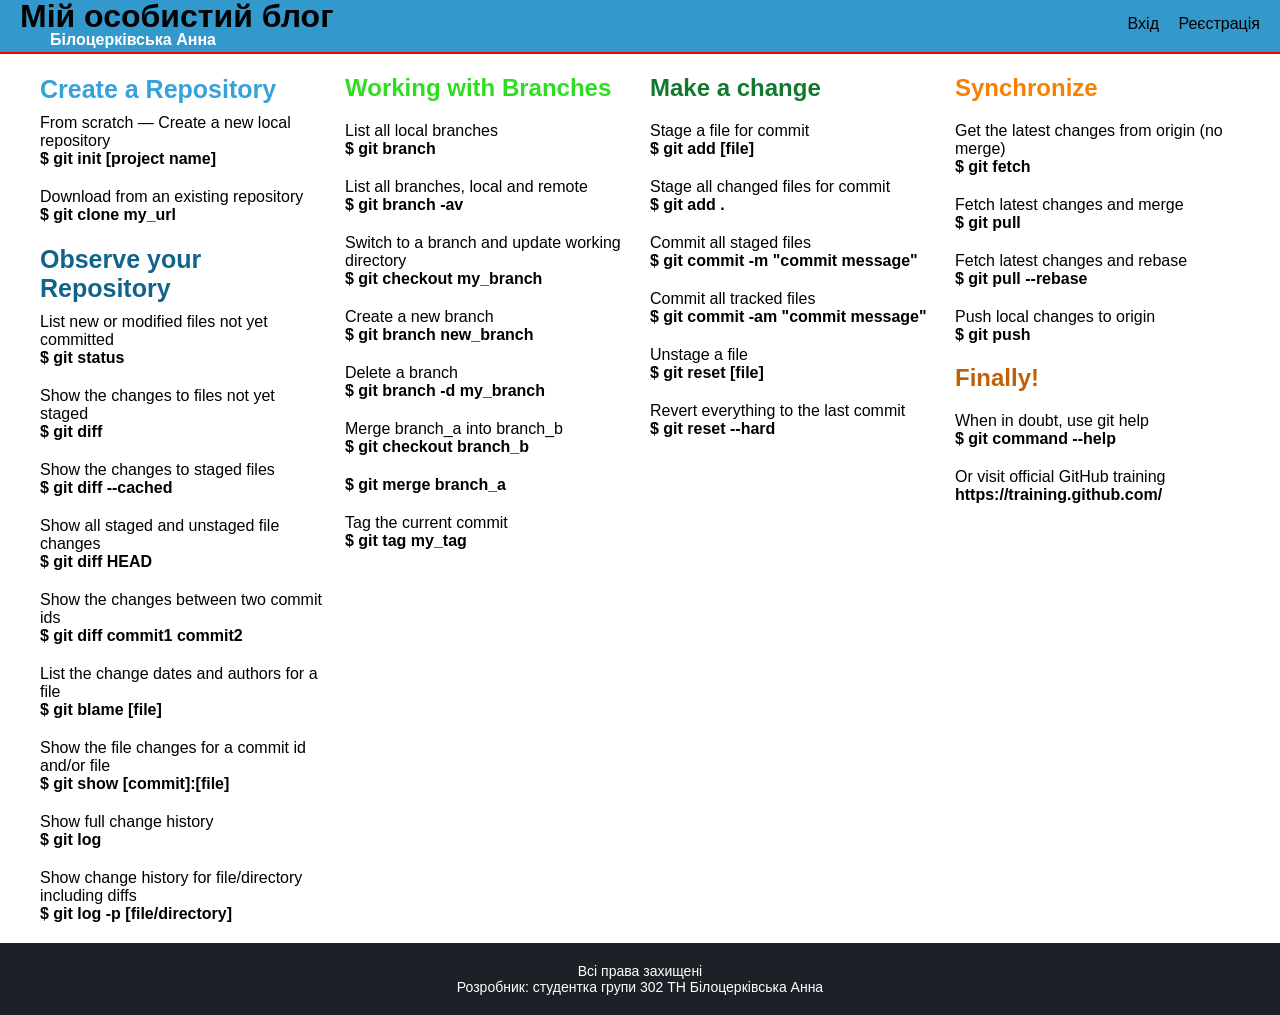
<file: index.html>
<!doctype html>
<html lang="uk">
<head>
  <meta charset="utf-8">
  <meta name="viewport" content="width=device-width, initial-scale=1">
  <title>Мій особистий блог</title>
  <link rel="stylesheet" href="styles3.css">
  <meta name="description" content="Короткий опис сторінки">
</head>
<body>

<header class="top-block">
  <div class="left">
    <h1>Мій особистий блог</h1>
    <p>Білоцерківська Анна
    </p>
  </div>
  <div class="right">
    <a href="#">Вхід</a>
    <a href="BilotserkivskaLab12-1.html">Реєстрація</a>
  </div>
</header>

<div class="columns">
    <div>
        <h2 class="c1">Create a Repository</h2>

        <p class="t1">From scratch — Create a new local repository</p>
        <p class="t2">$ git init [project name]</p>

        <p class="t1">Download from an existing repository</p>
        <p class="t2">$ git clone my_url</p>
        <h2 class="c2">Observe your Repository</h2>

        <p class="t1">List new or modified files not yet committed</p>
        <p class="t2">$ git status</p>

        <p class="t1">Show the changes to files not yet staged</p>
        <p class="t2">$ git diff</p>

        <p class="t1">Show the changes to staged files</p>
        <p class="t2">$ git diff --cached</p>

        <p class="t1">Show all staged and unstaged file changes</p>
        <p class="t2">$ git diff HEAD</p>

        <p class="t1">Show the changes between two commit ids</p>
        <p class="t2">$ git diff commit1 commit2</p>

        <p class="t1">List the change dates and authors for a file</p>
        <p class="t2">$ git blame [file]</p>

        <p class="t1">Show the file changes for a commit id and/or file</p>
        <p class="t2">$ git show [commit]:[file]</p>

        <p class="t1">Show full change history</p>
        <p class="t2">$ git log</p>

        <p class="t1">Show change history for file/directory including diffs</p>
        <p class="t2">$ git log -p [file/directory]</p>
    </div>
 <div>
        <h2 class="c3">Working with Branches</h2>

        <p class="t1">List all local branches</p>
        <p class="t2">$ git branch</p>

        <p class="t1">List all branches, local and remote</p>
        <p class="t2">$ git branch -av</p>

        <p class="t1">Switch to a branch and update working directory</p>
        <p class="t2">$ git checkout my_branch</p>

        <p class="t1">Create a new branch</p>
        <p class="t2">$ git branch new_branch</p>

        <p class="t1">Delete a branch</p>
        <p class="t2">$ git branch -d my_branch</p>

        <p class="t1">Merge branch_a into branch_b</p>
        <p class="t2">$ git checkout branch_b</p>
        <p class="t2">$ git merge branch_a</p>

        <p class="t1">Tag the current commit</p>
        <p class="t2">$ git tag my_tag</p>
    </div>
 <div>
        <h2 class="c4">Make a change</h2>

        <p class="t1">Stage a file for commit</p>
        <p class="t2">$ git add [file]</p>

        <p class="t1">Stage all changed files for commit</p>
        <p class="t2">$ git add .</p>

        <p class="t1">Commit all staged files</p>
        <p class="t2">$ git commit -m "commit message"</p>

        <p class="t1">Commit all tracked files</p>
        <p class="t2">$ git commit -am "commit message"</p>

        <p class="t1">Unstage a file</p>
        <p class="t2">$ git reset [file]</p>

        <p class="t1">Revert everything to the last commit</p>
        <p class="t2">$ git reset --hard</p>
    </div>
    <div>
        <h2 class="c5">Synchronize</h2>

        <p class="t1">Get the latest changes from origin (no merge)</p>
        <p class="t2">$ git fetch</p>

        <p class="t1">Fetch latest changes and merge</p>
        <p class="t2">$ git pull</p>

        <p class="t1">Fetch latest changes and rebase</p>
        <p class="t2">$ git pull --rebase</p>

        <p class="t1">Push local changes to origin</p>
        <p class="t2">$ git push</p>

        <h2 class="c6">Finally!</h2>

        <p class="t1">When in doubt, use git help</p>
        <p class="t2">$ git command --help</p>

        <p class="t1">Or visit official GitHub training</p>
        <p class="t2">https://training.github.com/</p>
    </div>

</div>




<footer>
<p>Всі права захищені</p>
<p>Розробник: студентка групи 302 ТН Білоцерківська Анна</p>
</footer>

</body>
</html>
</file>
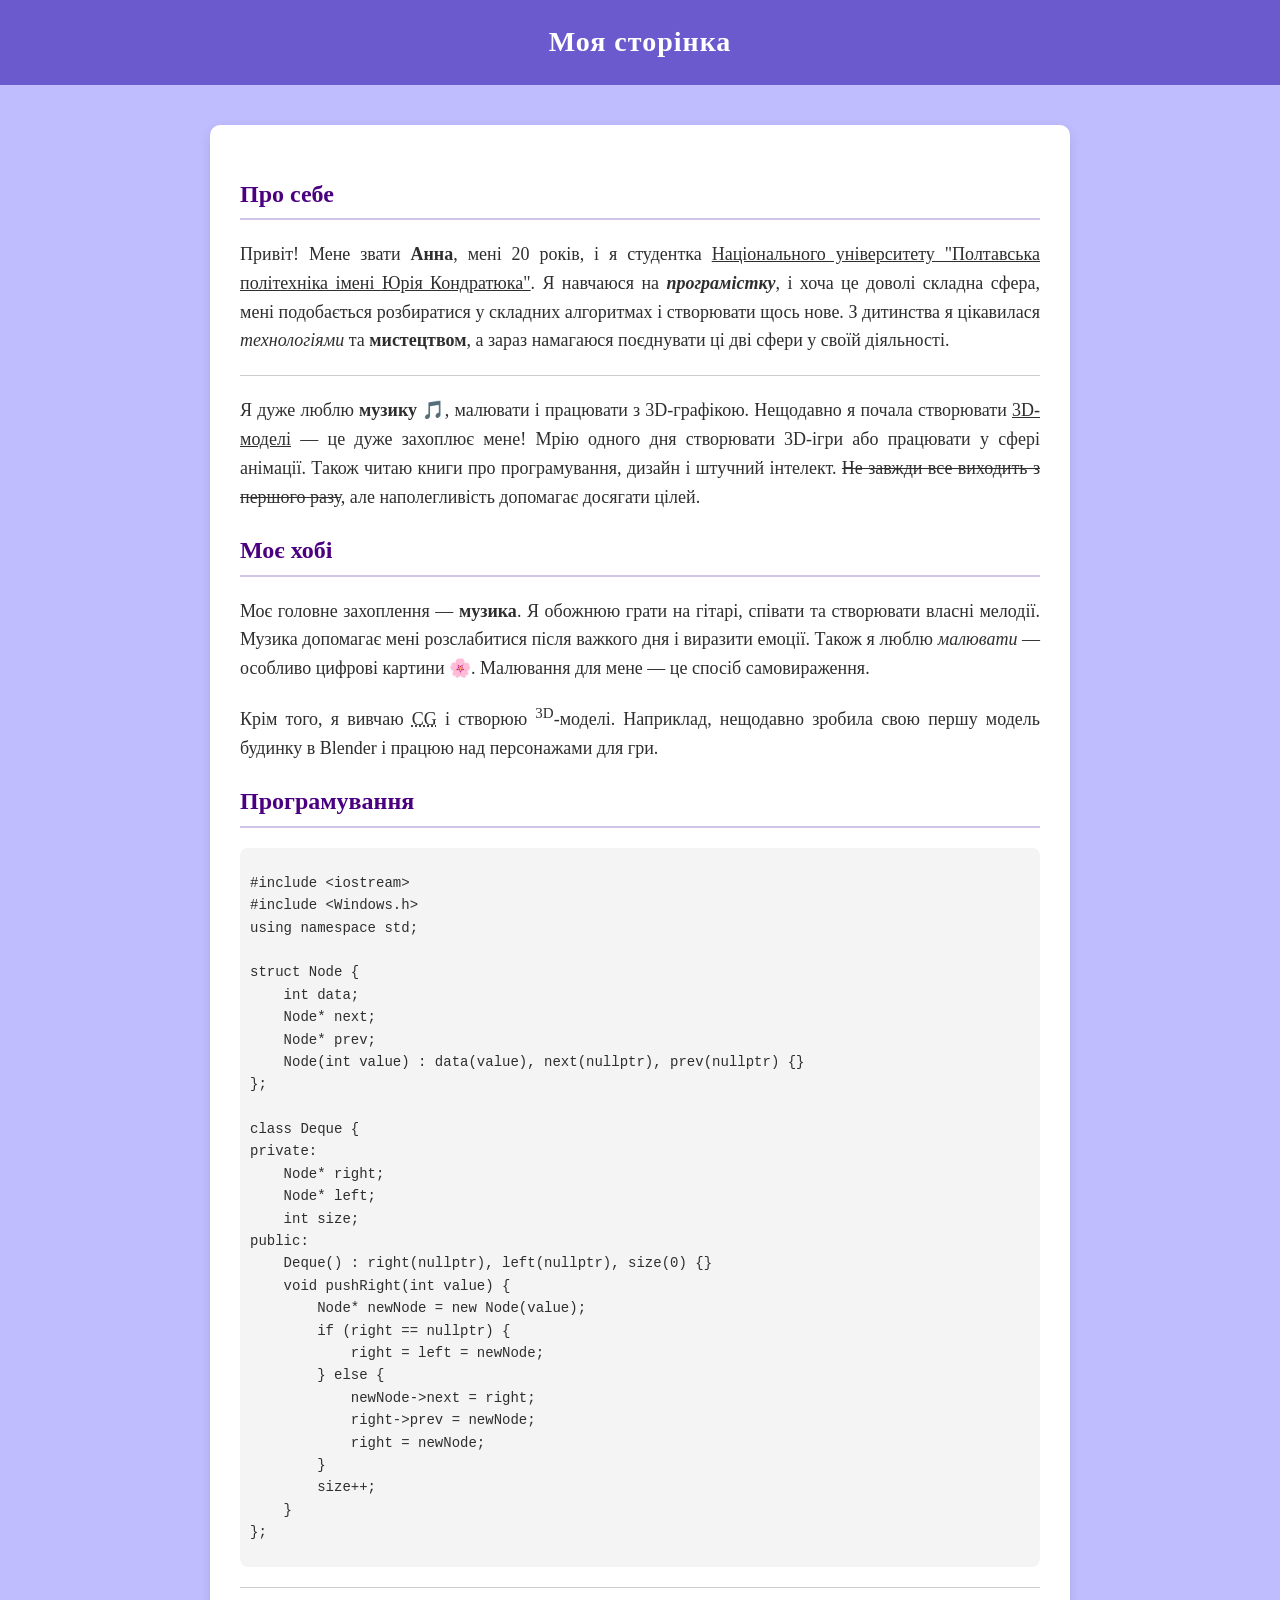
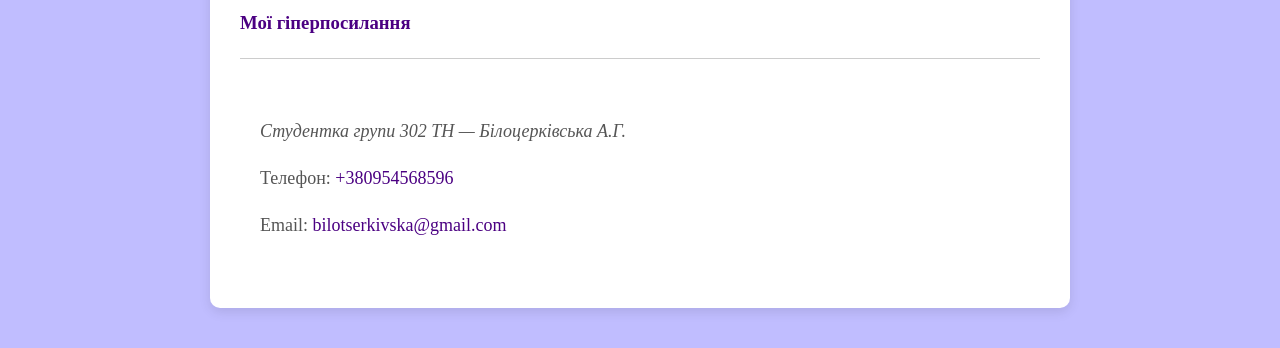
<file: BilotserkivskaLab1-9.html>
<!DOCTYPE html>
<html lang="uk">
<head>
  <meta charset="UTF-8">
  <meta name="viewport" content="width=device-width, initial-scale=1.0">
  <meta name="description" content="Особиста сторінка Анни, студентки Полтавської політехніки, про її хобі та програмування.">
  <meta name="keywords" content="Анна, студентка, хобі, програмування, фотографія, малювання">
  <title>LAB 1</title>
  <style>
    body {
      margin: 0;
      font-family: Georgia, serif;
      background-color: #c0bdff; 
      color: #2e2e2e;
      line-height: 1.6;
    }

    header {
      background-color: #6a5acd;
      color: white;
      text-align: center;
      padding: 20px 0;
      font-size: 28px;
      font-weight: bold;
      letter-spacing: 1px;
    }

    main {
      max-width: 800px;
      background: white;
      margin: 40px auto;
      padding: 30px;
      border-radius: 10px;
      box-shadow: 0 4px 12px rgba(0,0,0,0.1);
    }

    h1, h2 {
      color: #4b0082;
      border-bottom: 2px solid #d1c4e9;
      padding-bottom: 5px;
    }

    p {
      text-align: justify;
      font-size: 18px;
    }

    code {
      display: block;
      background-color: #f4f4f4;
      padding: 10px;
      border-radius: 8px;
      overflow-x: auto;
      font-family: "Courier New", monospace;
      font-size: 14px;
    }

    hr {
      border: none;
      height: 1px;
      background-color: #ccc;
      margin: 20px 0;
    }

    footer {
      text-align: center;
      padding: 20px;
      color: #555;
      font-size: 14px;
    }

    a {
      color: #4b0082;
      text-decoration: none;
    }

    a:hover {
      text-decoration: underline;
    }
  </style>
</head>

<body>
  <header>Моя сторінка</header>

  <main>
    <section>
         <h1>Про себе</h1>
      <p>
        Привіт! Мене звати <b>Анна</b>, мені 20 років, і я студентка
        <u>Національного університету "Полтавська політехніка імені Юрія Кондратюка"</u>.
        Я навчаюся на <b><i>програмістку</i></b>, і хоча це доволі складна сфера, мені подобається розбиратися у складних алгоритмах і створювати щось нове.
        З дитинства я цікавилася <i>технологіями</i> та <b>мистецтвом</b>, а зараз намагаюся поєднувати ці дві сфери у своїй діяльності.
      </p>

      <hr>

      <p>
        Я дуже люблю <b>музику</b> 🎵, малювати і працювати з 3D-графікою.
        Нещодавно я почала створювати <u>3D-моделі</u> — це дуже захоплює мене!
        Мрію одного дня створювати 3D-ігри або працювати у сфері анімації.
        Також читаю книги про програмування, дизайн і штучний інтелект.
        <strike>Не завжди все виходить з першого разу</strike>, але наполегливість допомагає досягати цілей.
      </p>
    </section>

    <section>
      <h2>Моє хобі</h2>
      <p>
        Моє головне захоплення — <strong>музика</strong>. Я обожнюю грати на гітарі, співати та створювати власні мелодії.
        Музика допомагає мені розслабитися після важкого дня і виразити емоції.
        Також я люблю <i>малювати</i> — особливо цифрові картини 🌸.
        Малювання для мене — це спосіб самовираження.
      </p>

      <p>
        Крім того, я вивчаю <abbr title="Комп'ютерна графіка та анімація">CG</abbr> і створюю <sup>3D</sup>-моделі.
        Наприклад, нещодавно зробила свою першу модель будинку в Blender і працюю над персонажами для гри.
      </p>
    </section>

    <section>
      <h2>Програмування</h2>
      <code>
        <pre>
#include &lt;iostream&gt;
#include &lt;Windows.h&gt;
using namespace std;

struct Node {
    int data;
    Node* next;
    Node* prev;
    Node(int value) : data(value), next(nullptr), prev(nullptr) {}
};

class Deque {
private:
    Node* right;
    Node* left;
    int size;
public:
    Deque() : right(nullptr), left(nullptr), size(0) {}
    void pushRight(int value) {
        Node* newNode = new Node(value);
        if (right == nullptr) {
            right = left = newNode;
        } else {
            newNode->next = right;
            right->prev = newNode;
            right = newNode;
        }
        size++;
    }
};</pre>
      </code>
    </section>

<hr>
    <h3><a href="BilotserkivskaLab5-3.html">Мої гіперпосилання</a></h3>
    <hr>

    <footer>
      <p><em>Студентка групи 302 ТН — Білоцерківська А.Г.</em></p>
      <p>Телефон: <a href="tel:+380954568596">+380954568596</a></p>
      <p>Email: <a href="mailto:bilotserkivska@gmail.com">bilotserkivska@gmail.com</a></p>
    </footer>
  </main>
</body>
</html>
</file>
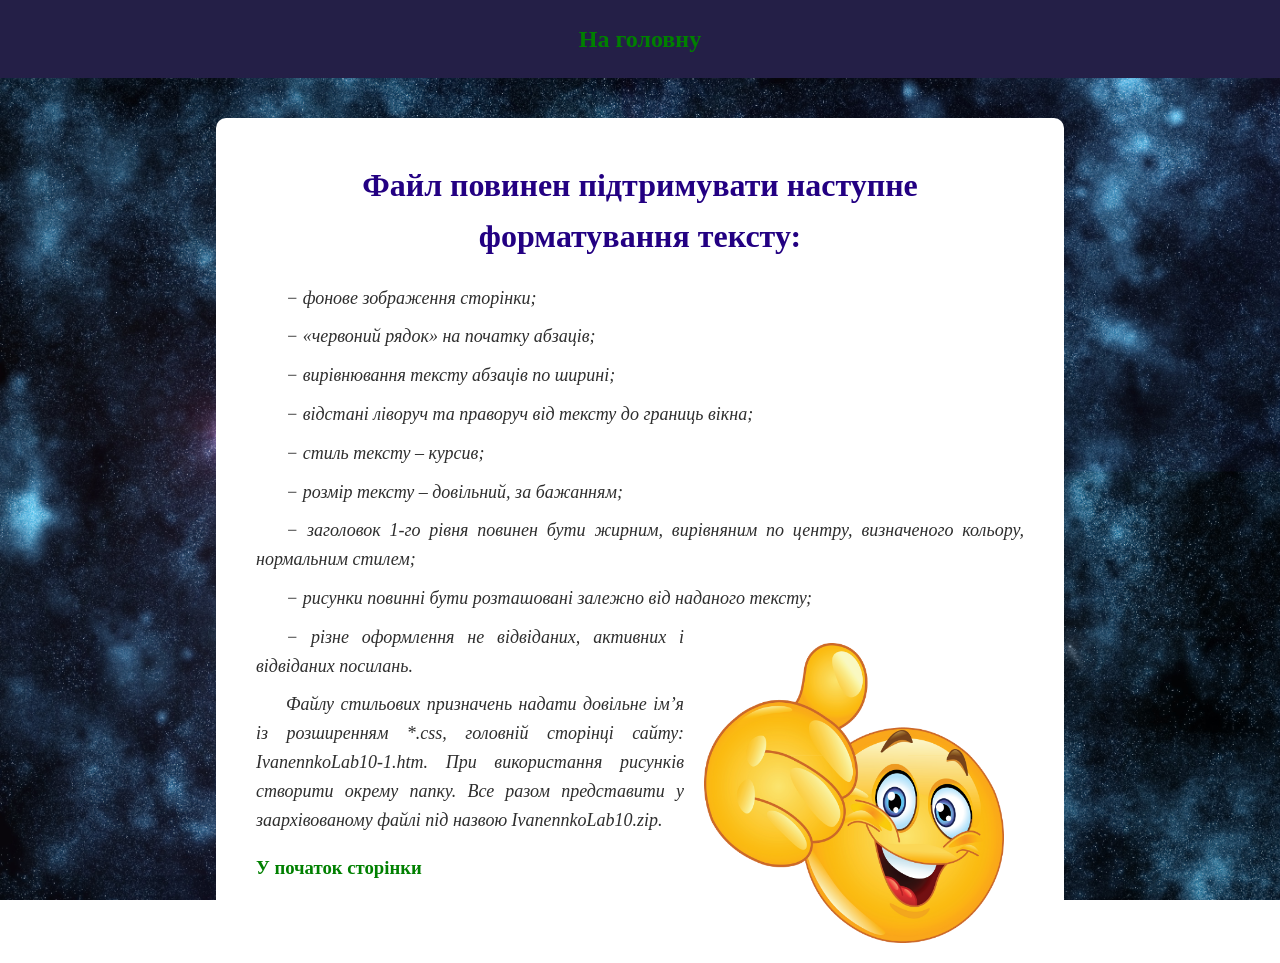
<file: BilotserkivskaLab10-1.html>
<!DOCTYPE html>
<html lang="uk">
<head>
    <meta charset="utf-8">
    <meta http-equiv="X-UA-Compatible" content="IE=edge">
    <title>Мої гіперпосилання</title>
    <link rel="stylesheet" href="styles2.css">
</head>
<body>

<header>
    <a href="BilotserkivskaLab1-9.html" target="_blank" class="to-main">На головну</a>
</header>

<div class="container">
    <h1>Файл повинен підтримувати наступне форматування тексту:</h1>

    <p>− фонове зображення сторінки;</p>
    <p>− «червоний рядок» на початку абзаців;</p>
    <p>− вирівнювання тексту абзаців по ширині;</p>
    <p>− відстані ліворуч та праворуч від тексту до границь вікна;</p>
    <p>− стиль тексту – курсив;</p>
    <p>− розмір тексту – довільний, за бажанням;</p>
    <p>− заголовок 1-го рівня повинен бути жирним, вирівняним по центру, визначеного кольору, нормальним стилем;</p>
    <p>− рисунки повинні бути розташовані залежно від наданого тексту;</p>
    <img src="images/715vwvP5ZEL.png">
    <p>− різне оформлення не відвіданих, активних і відвіданих посилань.</p>
<p>Файлу стильових призначень надати довільне ім’я із розширенням *.css, головній сторінці сайту: IvanennkoLab10-1.htm. При використання рисунків створити окрему папку. Все разом представити у заархівованому файлі під назвою  IvanennkoLab10.zip.</p>
    <h3><a href="#top">У початок сторінки</a></h3>
</div>

</body>
</html>
</file>
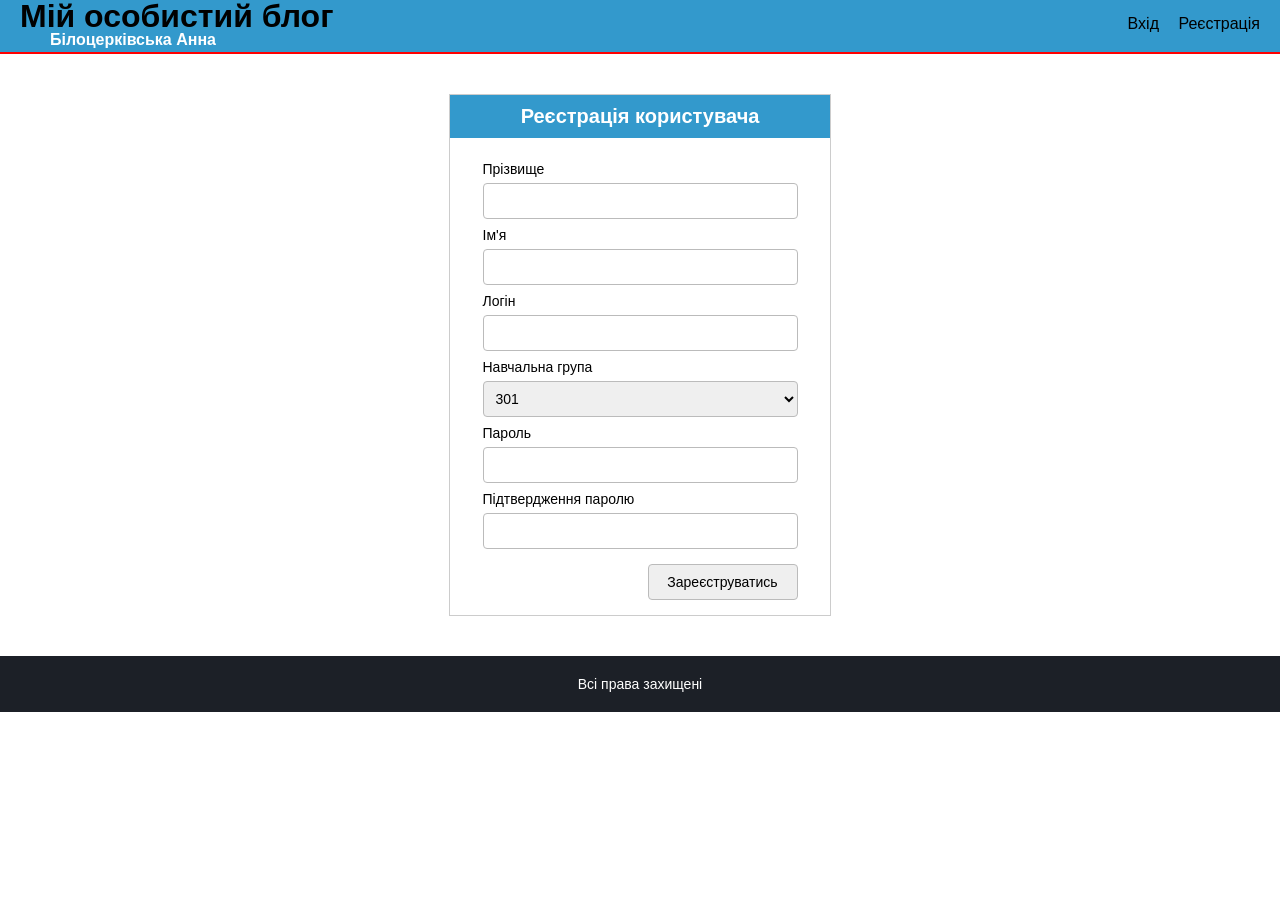
<file: BilotserkivskaLab11.html>
<!doctype html>
<html lang="uk">
<head>
  <meta charset="utf-8">
  <meta name="viewport" content="width=device-width, initial-scale=1">
  <title>Мій особистий блог</title>
  <link rel="stylesheet" href="styles3.css">
  <meta name="description" content="Короткий опис сторінки">
</head>
<body>

<header class="top-block">
  <div class="left">
    <h1>Мій особистий блог</h1>
    <p>Білоцерківська Анна
    </p>
  </div>
  <div class="right">
    <a href="#">Вхід</a>
    <a href="#">Реєстрація</a>
  </div>
</header>

<div class="register-box">
    <div class="title">Реєстрація користувача</div>

    <form>
<label for="surname">Прізвище</label>
<input type="text" id="surname" name="surname">
<label for="name">Ім'я</label>
<input type="text" id="name" name="name">
<label for="login">Логін</label>
<input type="text" id="login" name="login">    
<label for="group">Навчальна група</label>
<select id="group" name="group">
    <option value="301">301</option>
    <option value="302">302</option>
    <option value="303">303</option>
    <option value="304">304</option>
    <option value="305">305</option>
</select>
<label for="password">Пароль</label>
<input type="password" id="password" name="password">
<label for="password2">Підтвердження паролю</label>
<input type="password" id="password2" name="password2">
<input type="submit" value="Зареєструватись" class="submit-btn">
    </form>
</div>



<footer>
<p>Всі права захищені</p>
</footer>

</body>
</html>
</file>
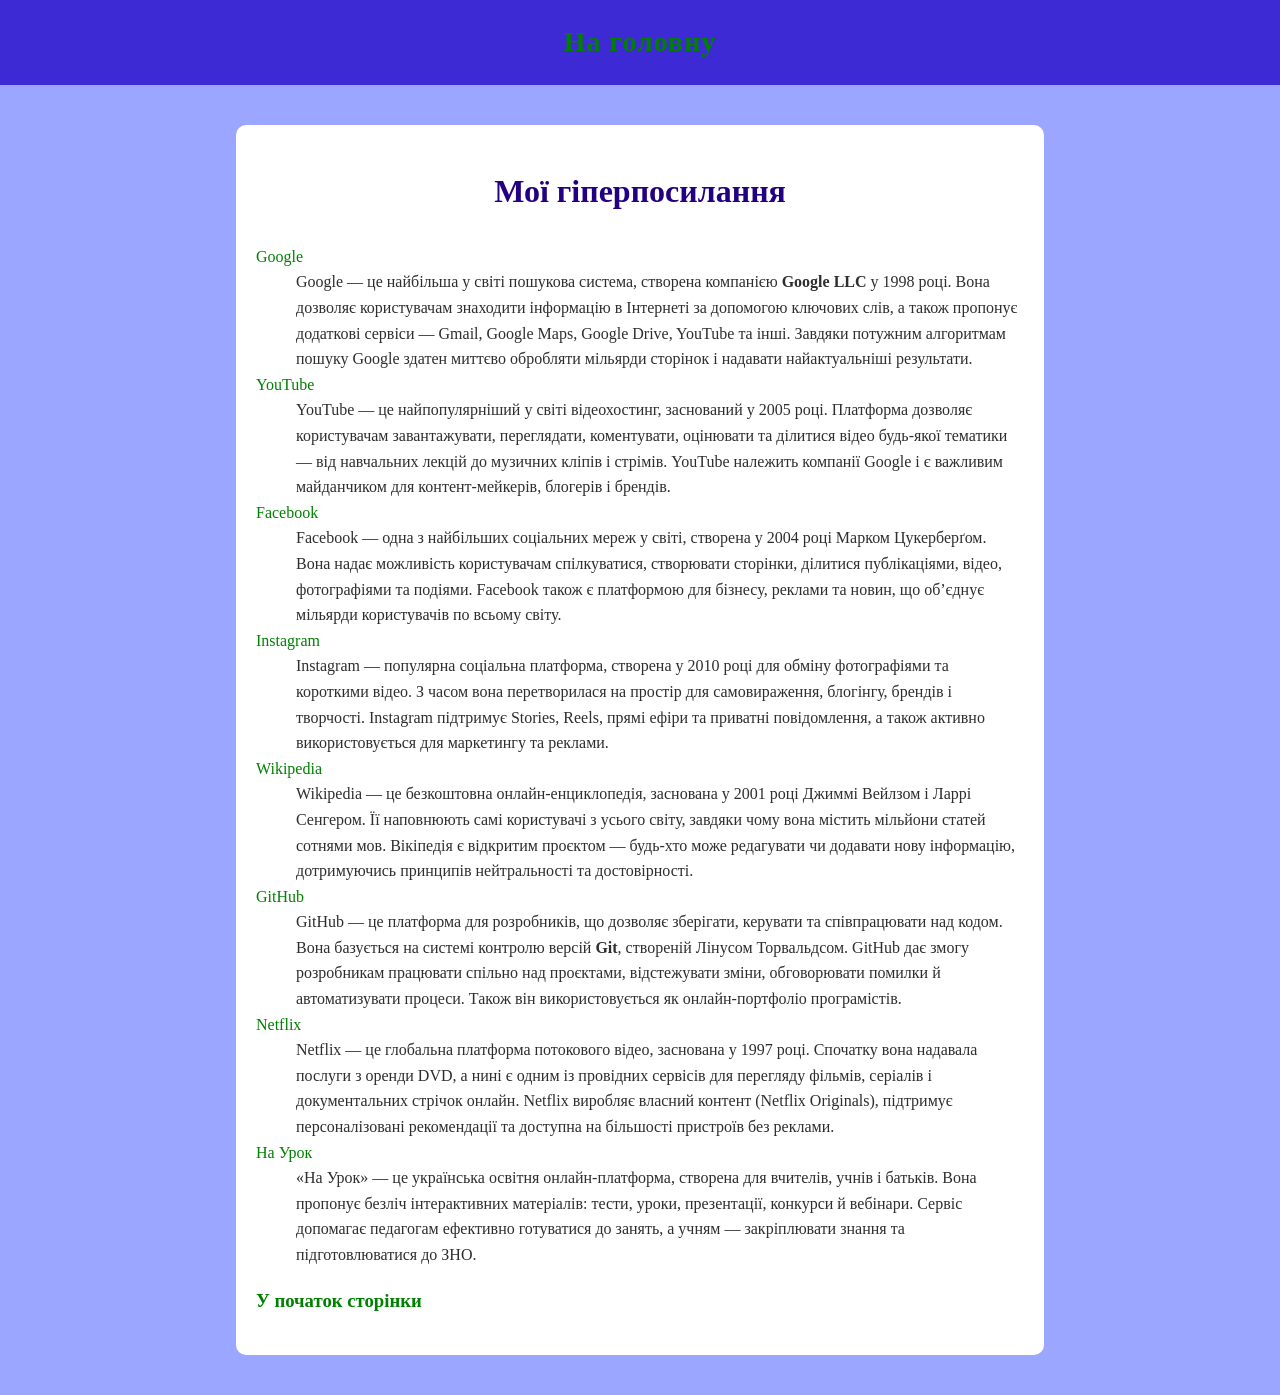
<file: BilotserkivskaLab5-3.html>
<!DOCTYPE html>
<html lang="uk">
<head>
    <meta charset="utf-8">
    <meta http-equiv="X-UA-Compatible" content="IE=edge">
    <title>Мої гіперпосилання</title>
    <link rel="stylesheet" href="styles.css">
       
</head>
<body>

    <header><a href="BilotserkivskaLab1-9.html" target="_blank" class="to-main">На головну</a></header>

    <div class="container">
        <h1>Мої гіперпосилання</h1>

        <dl>
            <dt><a href="https://www.google.com/?hl=uk" target="_blank">Google</a></dt> 
<dd>
Google — це найбільша у світі пошукова система, створена компанією <strong>Google LLC</strong> у 1998 році. 
Вона дозволяє користувачам знаходити інформацію в Інтернеті за допомогою ключових слів, 
а також пропонує додаткові сервіси — Gmail, Google Maps, Google Drive, YouTube та інші. 
Завдяки потужним алгоритмам пошуку Google здатен миттєво обробляти мільярди сторінок і надавати найактуальніші результати.
</dd>

<dt><a href="https://www.youtube.com/" target="_blank">YouTube</a></dt>
<dd>
YouTube — це найпопулярніший у світі відеохостинг, заснований у 2005 році. 
Платформа дозволяє користувачам завантажувати, переглядати, коментувати, оцінювати та ділитися відео будь-якої тематики — 
від навчальних лекцій до музичних кліпів і стрімів. YouTube належить компанії Google і є важливим майданчиком для контент-мейкерів, блогерів і брендів.
</dd>

<dt><a href="https://www.facebook.com/" target="_blank">Facebook</a></dt>
<dd>
Facebook — одна з найбільших соціальних мереж у світі, створена у 2004 році Марком Цукерберґом. 
Вона надає можливість користувачам спілкуватися, створювати сторінки, ділитися публікаціями, 
відео, фотографіями та подіями. Facebook також є платформою для бізнесу, реклами та новин, 
що об’єднує мільярди користувачів по всьому світу.
</dd>

<dt><a href="https://www.instagram.com/" target="_blank">Instagram</a></dt>
<dd>
Instagram — популярна соціальна платформа, створена у 2010 році для обміну фотографіями та короткими відео. 
З часом вона перетворилася на простір для самовираження, блогінгу, брендів і творчості. 
Instagram підтримує Stories, Reels, прямі ефіри та приватні повідомлення, а також активно використовується для маркетингу та реклами.
</dd>

<dt><a href="https://www.wikipedia.org/" target="_blank">Wikipedia</a></dt>
<dd>
Wikipedia — це безкоштовна онлайн-енциклопедія, заснована у 2001 році Джиммі Вейлзом і Ларрі Сенгером. 
Її наповнюють самі користувачі з усього світу, завдяки чому вона містить мільйони статей сотнями мов. 
Вікіпедія є відкритим проєктом — будь-хто може редагувати чи додавати нову інформацію, дотримуючись принципів нейтральності та достовірності.
</dd>
            
<dt><a href="https://github.com/" target="_blank">GitHub</a></dt>
<dd>
GitHub — це платформа для розробників, що дозволяє зберігати, керувати та співпрацювати над кодом. 
Вона базується на системі контролю версій <strong>Git</strong>, створеній Лінусом Торвальдсом. 
GitHub дає змогу розробникам працювати спільно над проєктами, відстежувати зміни, обговорювати помилки й автоматизувати процеси. 
Також він використовується як онлайн-портфоліо програмістів.
</dd>

<dt><a href="https://www.netflix.com/ua/" target="_blank">Netflix</a></dt>
<dd>
Netflix — це глобальна платформа потокового відео, заснована у 1997 році. 
Спочатку вона надавала послуги з оренди DVD, а нині є одним із провідних сервісів для перегляду фільмів, серіалів і документальних стрічок онлайн. 
Netflix виробляє власний контент (Netflix Originals), підтримує персоналізовані рекомендації та доступна на більшості пристроїв без реклами.
</dd>

<dt><a href="https://naurok.com.ua/" target="_blank">На Урок</a></dt>
<dd>
«На Урок» — це українська освітня онлайн-платформа, створена для вчителів, учнів і батьків. 
Вона пропонує безліч інтерактивних матеріалів: тести, уроки, презентації, конкурси й вебінари. 
Сервіс допомагає педагогам ефективно готуватися до занять, а учням — закріплювати знання та підготовлюватися до ЗНО.
</dd>

        </dl>

    <h3><a  href="#top">У початок сторінки</a></h3>
    </div>

</body>
</html>
</file>
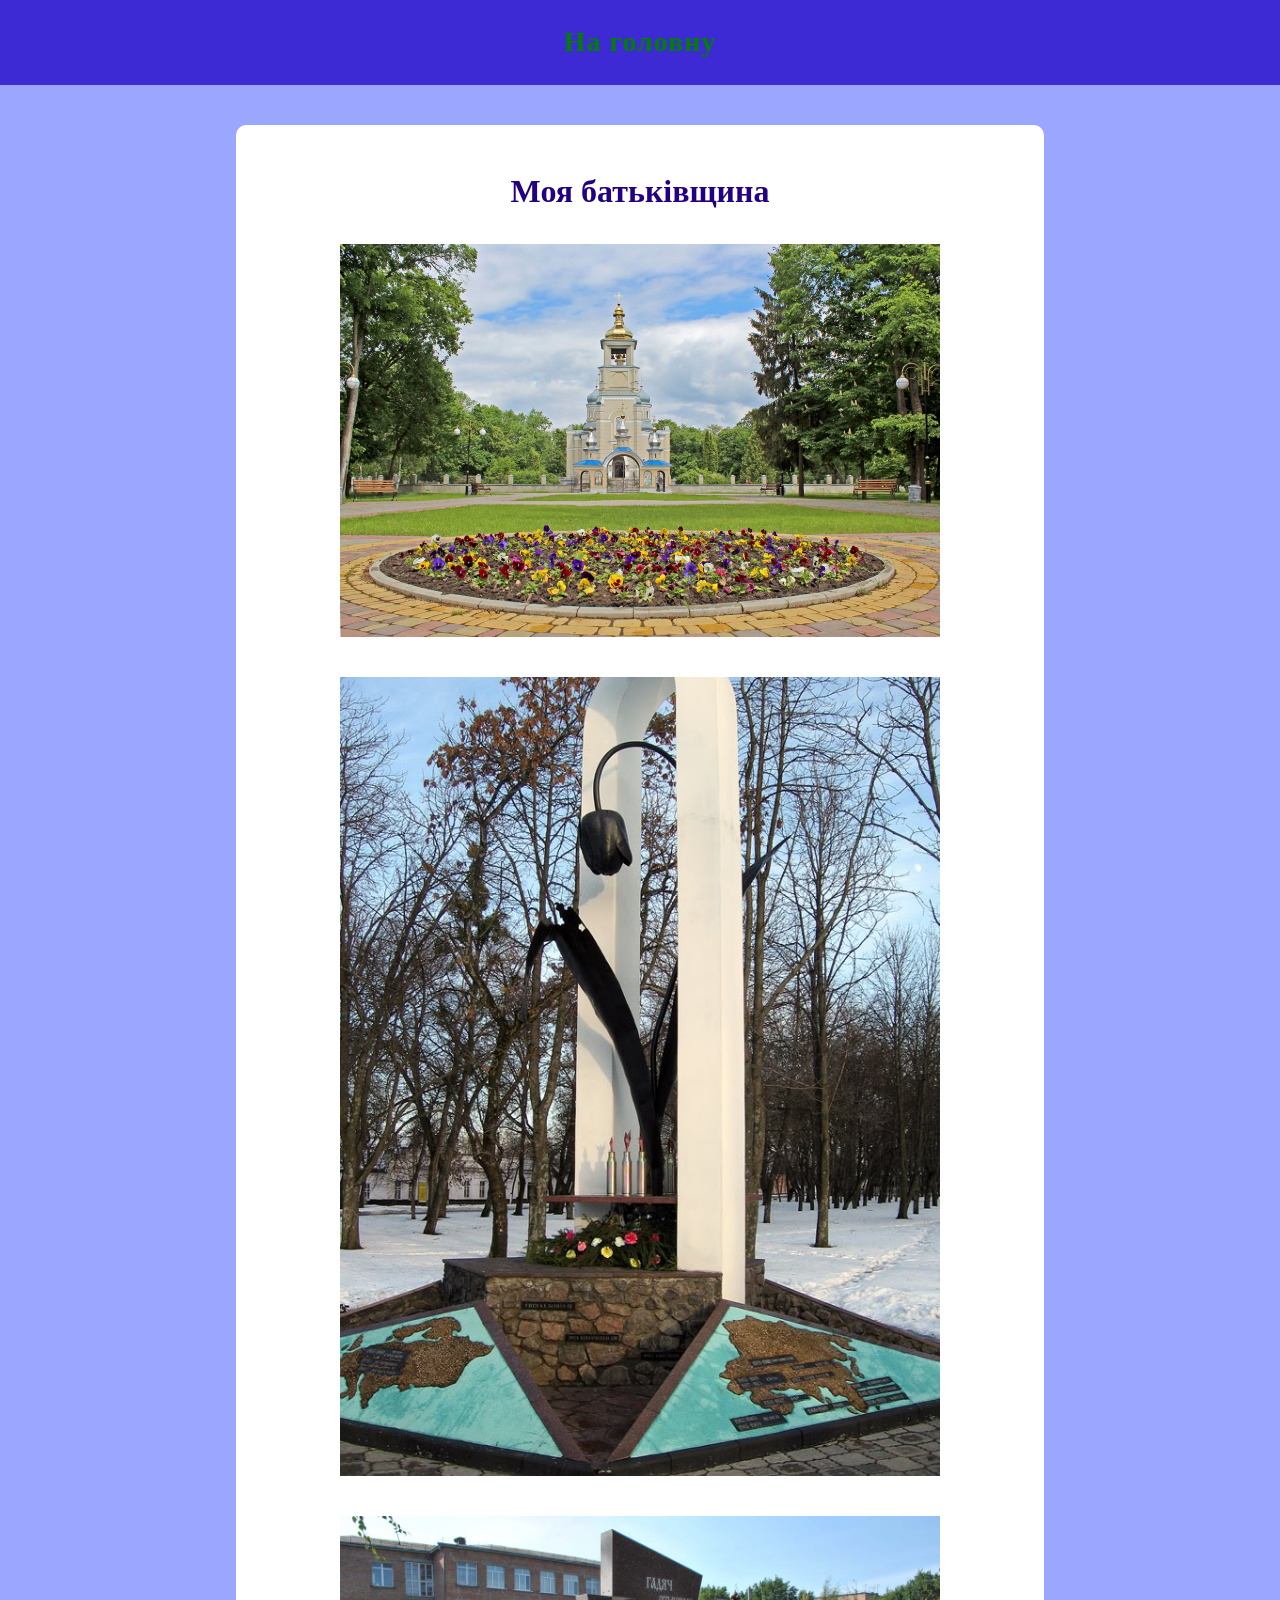
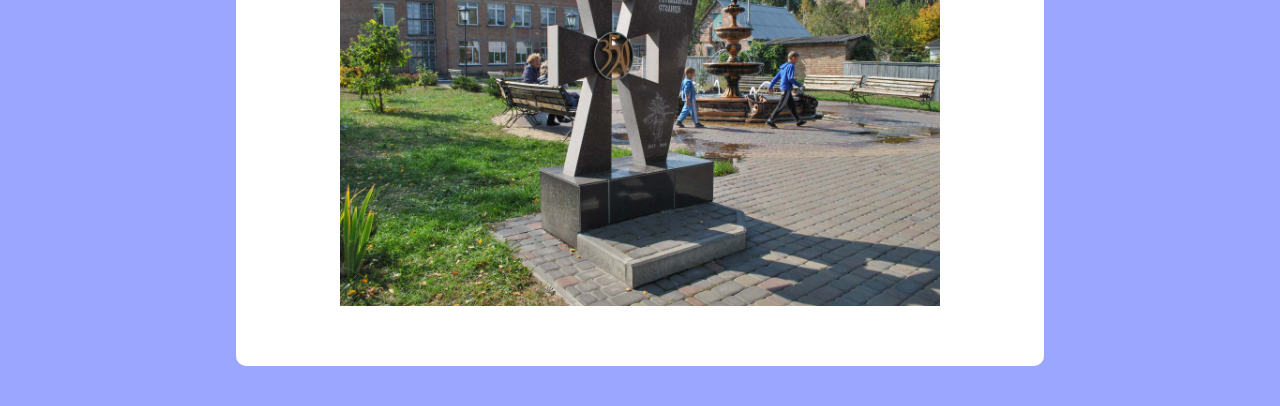
<file: BilotserkivskaLab6-3.html>
<!DOCTYPE html>
<html lang="uk">
<head>
    <meta charset="utf-8">
    <meta http-equiv="X-UA-Compatible" content="IE=edge">
    <title>Мої гіперпосилання</title>
    <link rel="stylesheet" href="styles.css">
 <style>

        img {
    display: block;       
    margin: 0 auto 40px;  
    width: 600px;
    height: auto;
}
    </style>
</head>
<body>

    <header><a href="BilotserkivskaLab1-9.html" target="_blank" class="to-main">На головну</a></header>

    <div class="container">

      <h1>Моя батьківщина</h1>

<img src="images/sobor.jpg" alt="Свято-Успенський собор" usemap="#map1">

<map name="map1">
  <area shape="poly"
    coords="225,248,227,187,244,186,247,152,262,96,278,47,297,96,310,152,311,187,328,185,330,248"
    href="#"
    title="Свято-Успенський собор">
</map>

<img src="images/tulpan.jpg" alt="Пам'ятник землякам Афганцям" usemap="#map2">

<map name="map2">
  <area shape="poly"
coords="237,228,243,40,260,1,398,1,402,622,234,588,237,306,195,255"
    href="#"
    title="Пам'ятник землякам Афганцям">
</map>

<img src="images/shkola.jpg" alt="Гадяцький ліцей №1 імені Олени Пчілки" usemap="#map3">

<map name="map3">
  <area shape="poly"
coords="0,20,262,48,259,79,234,81,248,116,207,111,206,161,0,159"
    href="#"
    title="Гадяцький ліцей №1 імені Олени Пчілки">
</map>

    </div>

</body>
</html>
</file>
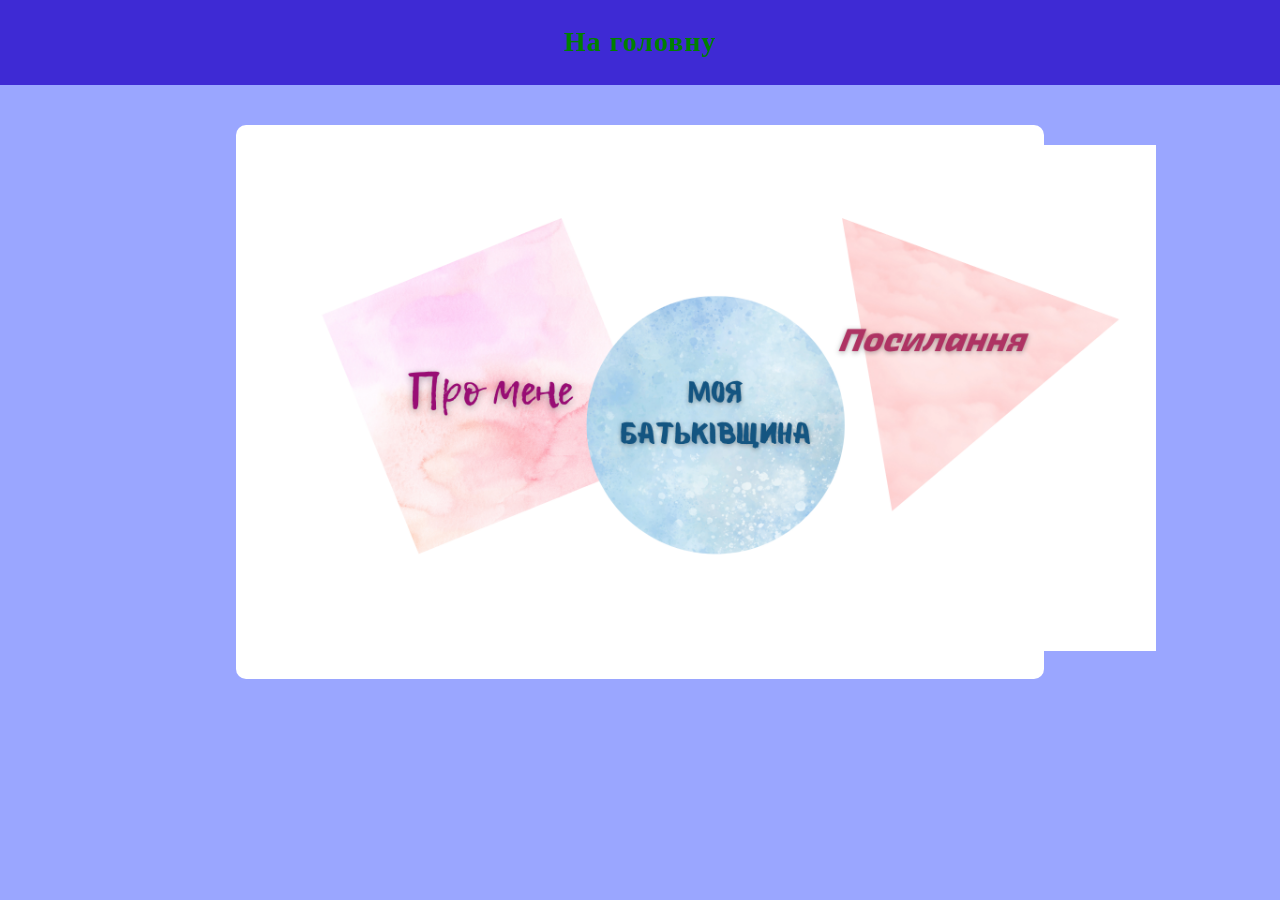
<file: BilotserkivskaLab6-4.html>
<!DOCTYPE html>
<html lang="uk">
<head>
    <meta charset="utf-8">
    <meta http-equiv="X-UA-Compatible" content="IE=edge">
    <title>Мої гіперпосилання</title>
    <link rel="stylesheet" href="styles.css">

</head>
<body>

    <header><a href="BilotserkivskaLab1-9.html" target="_blank" class="to-main">На головну</a></header>

    <div class="container">
<map name="map1"> 
  <area target="" alt="" title="Про мене" href="BilotserkivskaLab1-9.html" 
        coords="66,171,304,75,399,309,164,406" shape="poly">
  <area target="" alt="" title="Моя батьківщина" href="BilotserkivskaLab6-3.html" 
        coords="460,280,126" shape="circle">
  <area target="" alt="" title="Посилання" href="BilotserkivskaLab5-3.html" 
        coords="585,74,860,175,637,366" shape="poly">
</map>

<img src="images/Про мене.png" width="900" alt="Меню" usemap="#map1">


  
    </div>

</body>
</html>
</file>
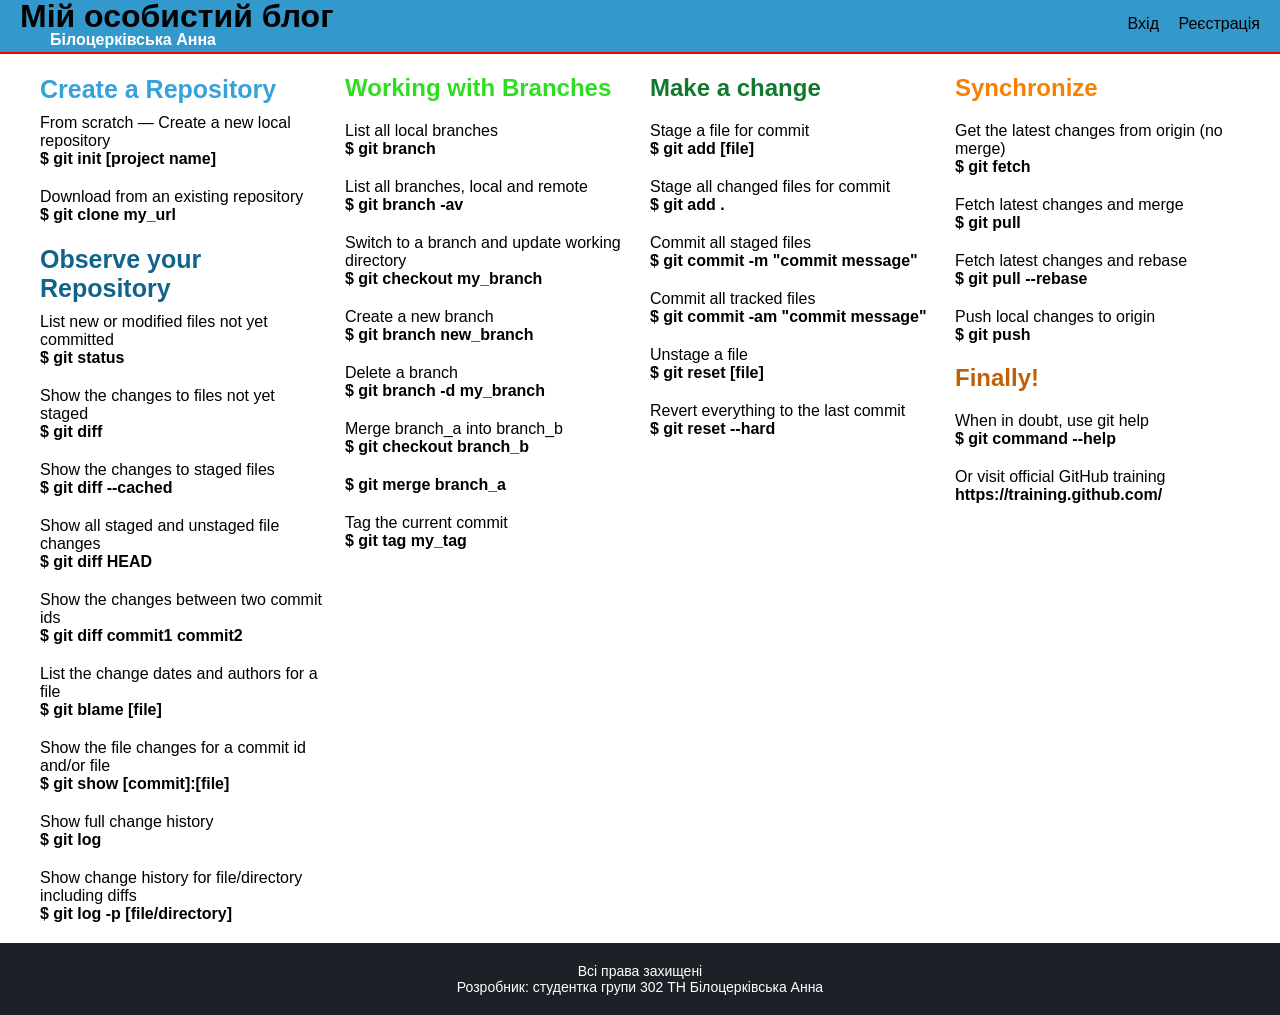
<file: git_commands.html>
<!doctype html>
<html lang="uk">
<head>
  <meta charset="utf-8">
  <meta name="viewport" content="width=device-width, initial-scale=1">
  <title>Мій особистий блог</title>
  <link rel="stylesheet" href="styles3.css">
  <meta name="description" content="Короткий опис сторінки">
</head>
<body>

<header class="top-block">
  <div class="left">
    <h1>Мій особистий блог</h1>
    <p>Білоцерківська Анна
    </p>
  </div>
  <div class="right">
    <a href="#">Вхід</a>
    <a href="#">Реєстрація</a>
  </div>
</header>

<div class="columns">
    <div>
        <h2 class="c1">Create a Repository</h2>

        <p class="t1">From scratch — Create a new local repository</p>
        <p class="t2">$ git init [project name]</p>

        <p class="t1">Download from an existing repository</p>
        <p class="t2">$ git clone my_url</p>
        <h2 class="c2">Observe your Repository</h2>

        <p class="t1">List new or modified files not yet committed</p>
        <p class="t2">$ git status</p>

        <p class="t1">Show the changes to files not yet staged</p>
        <p class="t2">$ git diff</p>

        <p class="t1">Show the changes to staged files</p>
        <p class="t2">$ git diff --cached</p>

        <p class="t1">Show all staged and unstaged file changes</p>
        <p class="t2">$ git diff HEAD</p>

        <p class="t1">Show the changes between two commit ids</p>
        <p class="t2">$ git diff commit1 commit2</p>

        <p class="t1">List the change dates and authors for a file</p>
        <p class="t2">$ git blame [file]</p>

        <p class="t1">Show the file changes for a commit id and/or file</p>
        <p class="t2">$ git show [commit]:[file]</p>

        <p class="t1">Show full change history</p>
        <p class="t2">$ git log</p>

        <p class="t1">Show change history for file/directory including diffs</p>
        <p class="t2">$ git log -p [file/directory]</p>
    </div>
 <div>
        <h2 class="c3">Working with Branches</h2>

        <p class="t1">List all local branches</p>
        <p class="t2">$ git branch</p>

        <p class="t1">List all branches, local and remote</p>
        <p class="t2">$ git branch -av</p>

        <p class="t1">Switch to a branch and update working directory</p>
        <p class="t2">$ git checkout my_branch</p>

        <p class="t1">Create a new branch</p>
        <p class="t2">$ git branch new_branch</p>

        <p class="t1">Delete a branch</p>
        <p class="t2">$ git branch -d my_branch</p>

        <p class="t1">Merge branch_a into branch_b</p>
        <p class="t2">$ git checkout branch_b</p>
        <p class="t2">$ git merge branch_a</p>

        <p class="t1">Tag the current commit</p>
        <p class="t2">$ git tag my_tag</p>
    </div>
 <div>
        <h2 class="c4">Make a change</h2>

        <p class="t1">Stage a file for commit</p>
        <p class="t2">$ git add [file]</p>

        <p class="t1">Stage all changed files for commit</p>
        <p class="t2">$ git add .</p>

        <p class="t1">Commit all staged files</p>
        <p class="t2">$ git commit -m "commit message"</p>

        <p class="t1">Commit all tracked files</p>
        <p class="t2">$ git commit -am "commit message"</p>

        <p class="t1">Unstage a file</p>
        <p class="t2">$ git reset [file]</p>

        <p class="t1">Revert everything to the last commit</p>
        <p class="t2">$ git reset --hard</p>
    </div>
    <div>
        <h2 class="c5">Synchronize</h2>

        <p class="t1">Get the latest changes from origin (no merge)</p>
        <p class="t2">$ git fetch</p>

        <p class="t1">Fetch latest changes and merge</p>
        <p class="t2">$ git pull</p>

        <p class="t1">Fetch latest changes and rebase</p>
        <p class="t2">$ git pull --rebase</p>

        <p class="t1">Push local changes to origin</p>
        <p class="t2">$ git push</p>

        <h2 class="c6">Finally!</h2>

        <p class="t1">When in doubt, use git help</p>
        <p class="t2">$ git command --help</p>

        <p class="t1">Or visit official GitHub training</p>
        <p class="t2">https://training.github.com/</p>
    </div>

</div>




<footer>
<p>Всі права захищені</p>
<p>Розробник: студентка групи 302 ТН Білоцерківська Анна</p>
</footer>

</body>
</html>
</file>
<file: styles3.css>
body {
    margin: 0;
    padding: 0;
font-family: Calibri, Arial, sans-serif;

}

.top-block {
    display: flex;              
    justify-content: space-between; 
    align-items: center;      
    background-color: #39c;
    padding: 0px 20px 4px;           
    color: #000;
    line-height: 1;    
    border-bottom: 2px solid red; 

}

.top-block h1,
.top-block p {
    margin: 0;       
    padding: 0;

}

.top-block p {
    color: #ffffff;
      text-indent: 30px;
}

.left {
    font-weight: bold; 
}

.right a {
    color: #000000;
    text-decoration: none;
    margin-left: 15px;           
    font-size: 16px;
}

footer {
    background-color: #1c2027;   
    padding: 20px;               
    text-align: center;          
}

footer p {
    color: #ffffff;              
    margin: 0;                  
    font-size: 14px;             
}

.register-box {
    width: 380px;                  
    margin: 40px auto;             
    border: 1px solid #ccc;
    text-align: center;            
}

.register-box .title {
    background: #39c;
    color: #fff;
    font-size: 20px;
    font-weight: bold;
    padding: 10px 0; 
}

form {
    padding: 15px; 
}

form label {
    font-size: 14px;
    margin-top: 8px; 
    display: block;
    text-align: left;             
    width: 90%;
    margin-left: auto;
    margin-right: auto;
}

form input,
form select {
    width: 90%;
    padding: 8px; 
    margin: 6px auto; 
    display: block;
    border: 1px solid #bbb;
    border-radius: 4px;
    font-size: 14px;
    height: 36px; 
    box-sizing: border-box;
}

.submit-btn {
    width: 150px;
    margin: 15px 5% 0px auto; 
    display: block;
}


.columns {
    display: grid;
    grid-template-columns: repeat(4, 1fr);
    gap: 20px;       
    
    max-width: 1200px; 
    margin: 0 auto;    
    
}
    @import url("https://cdn.jsdelivr.net/npm/@xz/fonts@1/serve/cascadia-code.min.css");

.c1, .c2{
font-size: 25px;
font-weight: bold;
margin-bottom: 10px;
}

.t1{
font-family: Calibri, Arial, sans-serif;
margin: 0;

}

.t2{
font-family: 'Cascadia Code', sans-serif;
font-weight: bold;
margin: 0 0 20px;

}

.t1, .t2{
 font-size: 16px;   
}

.c1{
color: rgb(55, 161, 218);
}

.c2{
color: rgb(18, 99, 139);    
}

.c3{
color: rgb(45, 222, 32);
}

.c4{
color: rgb(17, 120, 44);    
}
.c5{
color: rgb(247, 128, 1);
}

.c6{
color: rgb(191, 97, 9);    
}
</file>
<file: styles2.css>
body {
    margin: 0;
    font-family: Georgia, serif;
    background-image: url("images/Space.jpg");
    background-size: cover;
    background-attachment: fixed;
    color: #2e2e2e;
    line-height: 1.6;
}

/* Шапка */
header {
    background-color: #241f47;
    text-align: center;
    padding: 20px 0;
}

.to-main {
    color: white;
    font-size: 24px;
    font-weight: bold;
    text-decoration: none;
}

/* Основний контейнер */
.container {
    background-color: white;
    width: 60%;
    margin: 40px auto;
    padding: 20px 40px;
    border-radius: 10px;
}

/* Заголовок */
h1 {
    text-align: center;
    color: #230082;
    font-weight: bold;
}

/* Абзаци: курсив, червоний рядок, вирівнювання */
p {
    font-style: italic;
    font-size: 18px;
    text-align: justify;
    text-indent: 30px;
    margin: 10px 0;
}

/* Стилі посилань */
a:link {
    color: green;
    text-decoration: none;
}

a:visited {
    color: rgb(208, 68, 91);
}

a:hover {
    color: rgb(164, 52, 224);
    text-decoration: underline;
}

a:active {
    color: yellow;
}

img {
  float: right;
        height: 300px;
margin: 20px;
}
</file>
<file: styles.css>
body {
            margin: 0;
            font-family: Georgia, serif;
            background-color: #9aa6ff; 
            color: #2e2e2e;
            line-height: 1.6;
        }

        header {
      background-color: #3e2ad4;
      color: white;
      text-align: center;
      padding: 20px 0;
      font-size: 28px;
      font-weight: bold;
      letter-spacing: 1px;
    }


        .container {
            background-color: white;
            width: 60%;
            margin: 40px auto;
            padding: 20px;
            border-radius: 10px;
        }

        h1 {
            text-align: center;
            color: #230082;
            padding-bottom: 5px;
        }

        a:link {
            color: green;
            text-decoration: none;
        }

        a:visited {
            color: rgb(208, 68, 91);
        }

        a:hover {
            color: rgb(164, 52, 224);
            text-decoration: underline;
        }

        a:active {
            color: yellow;
        }

        .to-main:visited {
            color: white;
            background-color: transparent;
            font-size: 24px;
            font-weight: bold;
        }
</file>
